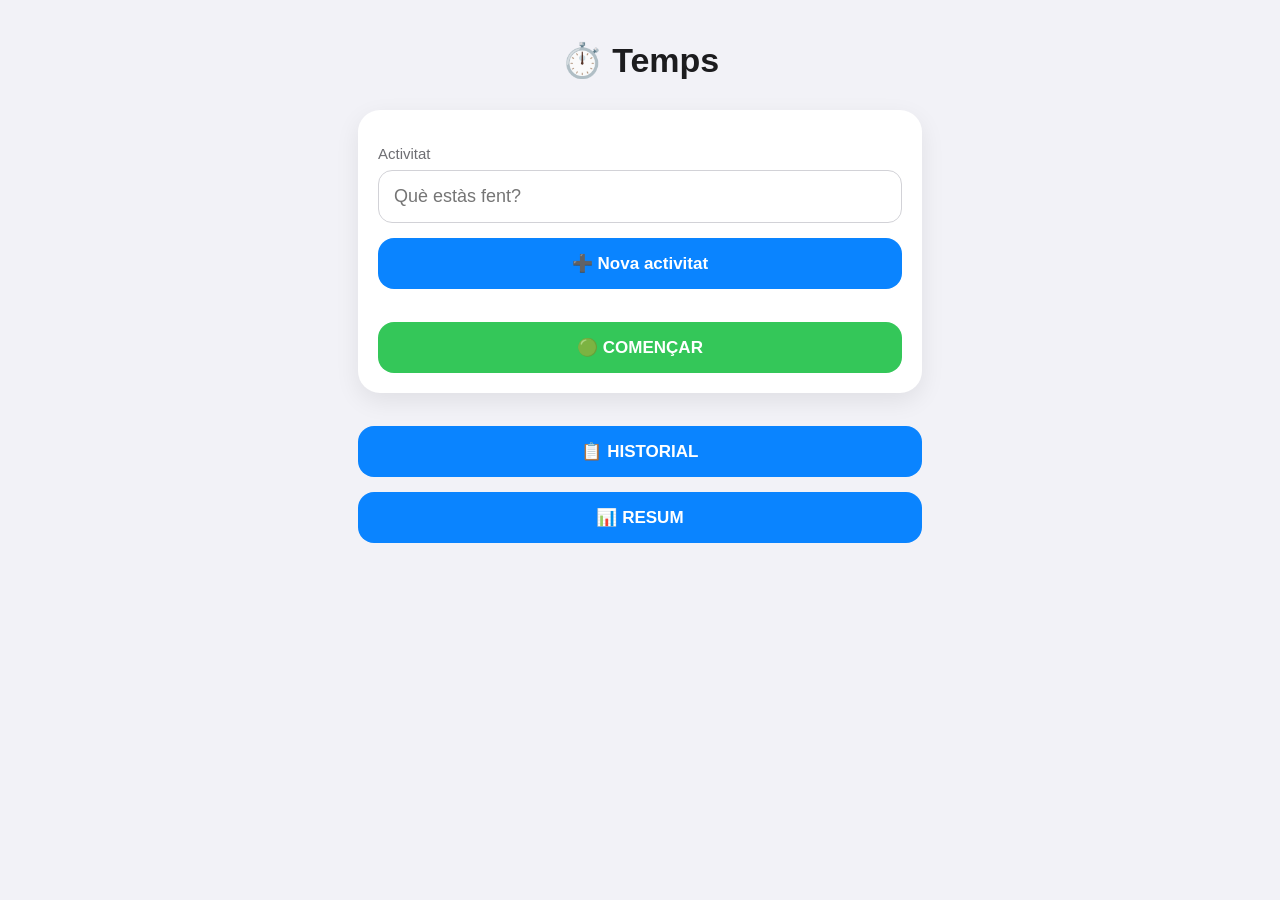
<file: index.html>
<!DOCTYPE html>
<html lang="ca">

<head>

<meta charset="UTF-8">

<meta name="viewport"
content="width=device-width, initial-scale=1">

<title>Temps</title>

<link rel="stylesheet" href="style.css">

<link rel="manifest" href="manifest.json">
<link rel="icon" href="/Temps2/icon-192.png" sizes="192x192" type="image/png">
<link rel="icon" href="/Temps2/icon-512.png" sizes="512x512" type="image/png">
<link rel="icon" href="/Temps2/icon-1024.png" sizes="1024x1024" type="image/png">
<link rel="apple-touch-icon" href="/Temps2/icon-192.png">
<meta name="theme-color" content="#0a84ff">
<meta name="apple-mobile-web-app-capable" content="yes">
<meta name="apple-mobile-web-app-status-bar-style" content="default">
<meta name="apple-mobile-web-app-title" content="Temps">

</head>


<body>

<div class="app">


<h1>⏱️ Temps</h1>



<div class="targeta" id="pantallaInici">


<label>Activitat</label>


<input
id="nomActivitat"
type="text"
placeholder="Què estàs fent?">



<button
id="novaActivitat"
class="primari">

➕ Nova activitat

</button>



<div
id="llistaActivitats"
class="preferides">

</div>




<button
id="botoComencar"
class="verd">

🟢 COMENÇAR

</button>


</div>




<div
id="activitatActiva"
class="targeta ocult">


<div class="estat">

🔴 EN CURS

</div>



<h2 id="nomMostrat"></h2>



<div
id="temps"
class="rellotge">

00:00:00

</div>



<p id="horaInici"></p>




<button
id="botoFinalitzar"
class="vermell">

🔴 FINALITZAR

</button>


</div>




<button
class="primari"
onclick="location.href='historial.html'">

📋 HISTORIAL

</button>



<button
class="primari"
onclick="location.href='resum.html'">

📊 RESUM

</button>



</div>



<script src="dades.js"></script>
<script src="app.js"></script>
<script>
if ("serviceWorker" in navigator) {
    navigator.serviceWorker.register("service-worker.js");
}
</script>

</body>

</html>
<!-- Cache refresh v3 -->
</file>
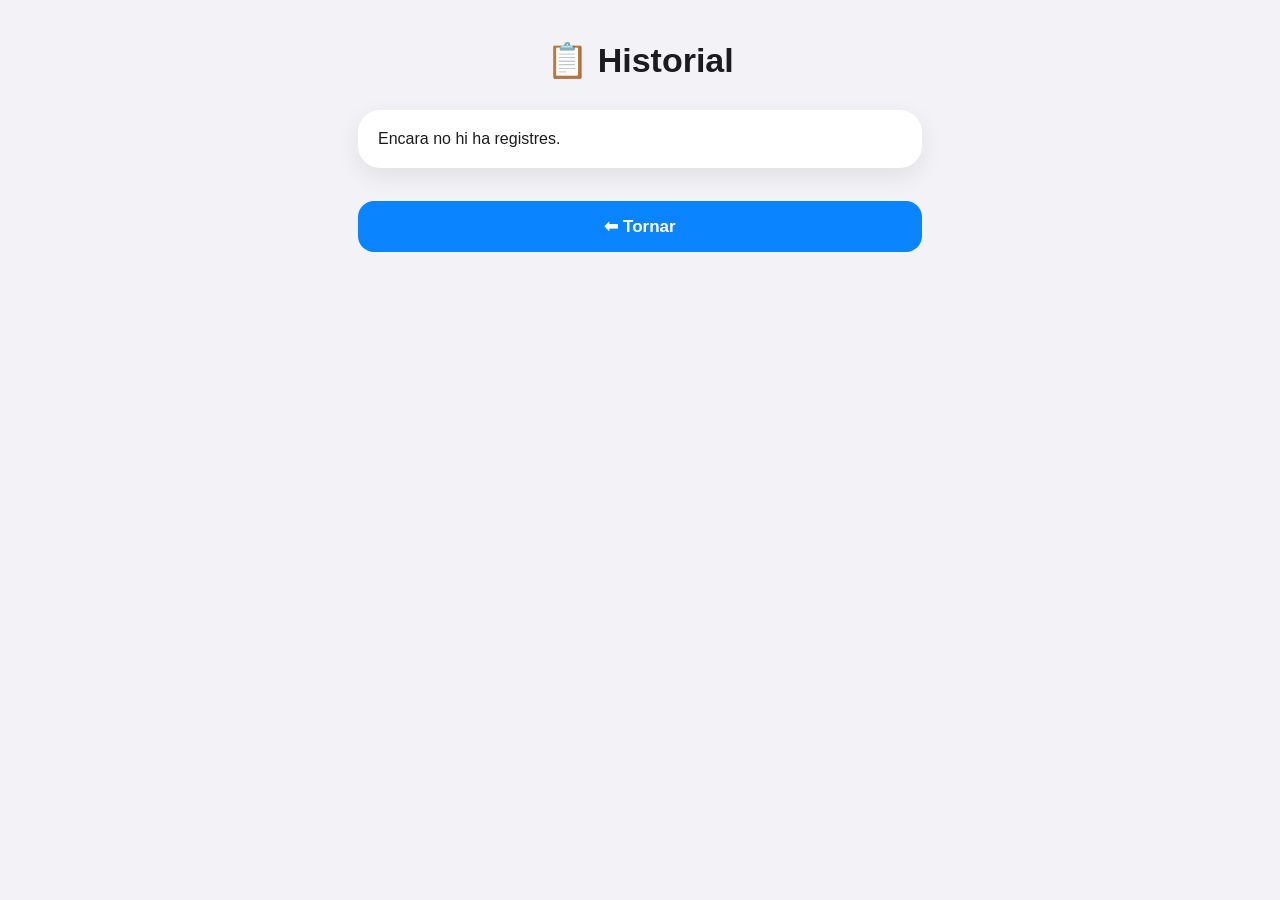
<file: historial.html>
<!DOCTYPE html>
<html lang="ca">

<head>
    <meta charset="UTF-8">

    <meta
        name="viewport"
        content="width=device-width, initial-scale=1">

    <title>Historial - Temps</title>

    <link rel="stylesheet" href="style.css">
    <link rel="manifest" href="manifest.json">

    <meta name="theme-color" content="#0a84ff">
    <meta name="apple-mobile-web-app-capable" content="yes">
    <meta
        name="apple-mobile-web-app-status-bar-style"
        content="default">
</head>

<body>

<div class="app">

    <h1>📋 Historial</h1>

    <div id="llistaHistorial"></div>

    <button
        class="primari"
        onclick="location.href='index.html'">

        ⬅ Tornar

    </button>

</div>


<!-- NOU REGISTRE -->

<div id="modalNou" class="modal ocult">

    <div class="finestra">

        <h2>➕ Nou registre</h2>

        <label>Activitat</label>

        <input
            id="novaActivitat"
            type="text"
            readonly>


        <label>Data d'entrada</label>

        <input
            id="novaDataEntrada"
            type="date">


        <label>Hora d'entrada</label>

        <input
            id="novaEntrada"
            type="time">


        <label>Data de sortida</label>

        <input
            id="novaDataSortida"
            type="date">


        <label>Hora de sortida</label>

        <input
            id="novaSortida"
            type="time">


        <button
            id="guardarNou"
            class="verd">

            💾 Guardar

        </button>


        <button
            id="cancelarNou"
            class="vermell">

            Cancel·lar

        </button>

    </div>

</div>


<!-- EDITAR REGISTRE -->

<div id="modalEditar" class="modal ocult">

    <div class="finestra">

        <h2>✏️ Editar registre</h2>

        <label>Activitat</label>

        <input
            id="editActivitat"
            type="text"
            readonly>


        <label>Data i hora d'entrada</label>

        <input
            id="editInici"
            type="datetime-local">


        <label>Data i hora de sortida</label>

        <input
            id="editFinal"
            type="datetime-local">


        <button
            id="guardarEdit"
            class="verd">

            💾 Guardar canvis

        </button>


        <button
            id="cancelarEdit"
            class="vermell">

            Cancel·lar

        </button>

    </div>

</div>


<script src="dades.js"></script>
<script src="historial.js"></script>

<script>
if ("serviceWorker" in navigator) {
    navigator.serviceWorker.register("service-worker.js");
}
</script>

</body>

</html>
</file>
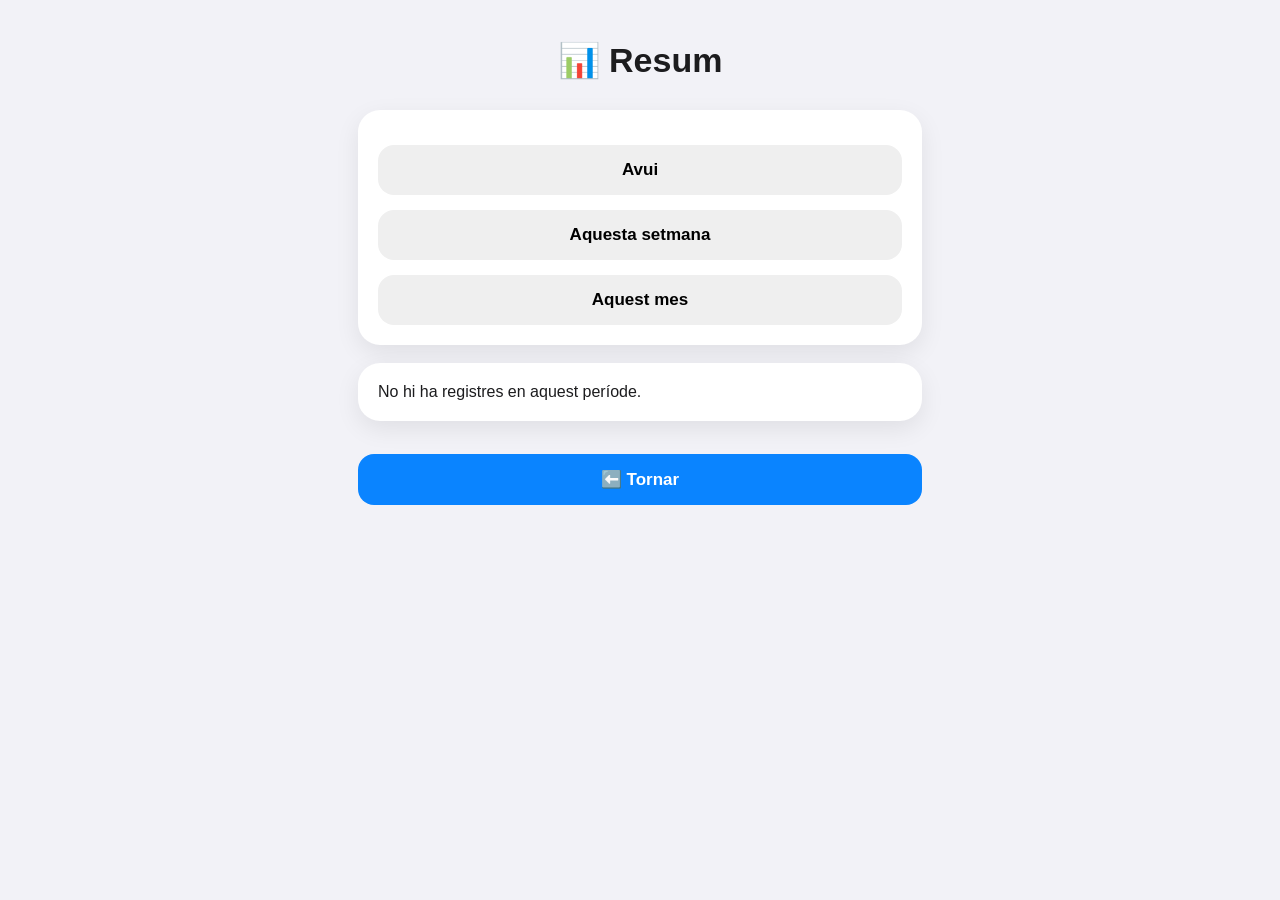
<file: resum.html>
<!DOCTYPE html>
<html lang="ca">

<head>

<meta charset="UTF-8">

<meta name="viewport"
content="width=device-width, initial-scale=1">

<title>Temps - Resum</title>

<link rel="stylesheet" href="style.css">

</head>


<body>

<div class="app">


<h1>📊 Resum</h1>



<div class="targeta">


<button
onclick="filtrar('avui')">

Avui

</button>


<button
onclick="filtrar('setmana')">

Aquesta setmana

</button>


<button
onclick="filtrar('mes')">

Aquest mes

</button>


</div>





<div id="resultat"></div>





<button
class="primari"
onclick="tornar()">

⬅️ Tornar

</button>



</div>



<script src="resum.js"></script>


</body>

</html>
</file>
<file: style.css>
*{
    margin:0;
    padding:0;
    box-sizing:border-box;
    font-family:-apple-system,BlinkMacSystemFont,"Segoe UI",sans-serif;
}

body{
    background:#f2f2f7;
    color:#1c1c1e;
    min-height:100vh;
}

.app{
    max-width:600px;
    margin:auto;
    padding:20px 18px 100px;
}

h1{
    text-align:center;
    margin:20px 0 30px;
    font-size:34px;
    font-weight:700;
}

h2{
    margin-bottom:15px;
}

.targeta,
.activitatHistorial,
.registre{
    background:white;
    border-radius:22px;
    padding:20px;
    margin-bottom:18px;
    box-shadow:0 8px 25px rgba(0,0,0,.08);
}

label{
    display:block;
    margin:15px 0 8px;
    font-size:15px;
    color:#6e6e73;
}

input{
    width:100%;
    padding:15px;
    font-size:18px;
    border-radius:14px;
    border:1px solid #d2d2d7;
    background:white;
}

button{
    width:100%;
    border:0;
    border-radius:16px;
    padding:15px;
    font-size:17px;
    font-weight:600;
    cursor:pointer;
    margin-top:15px;
}

button:active{
    transform:scale(.98);
}

.primari{
    background:#0a84ff;
    color:white;
}

.verd{
    background:#34c759;
    color:white;
}

.vermell{
    background:#ff3b30;
    color:white;
}

.ocult{
    display:none!important;
}


.estat{
    text-align:center;
    color:#ff3b30;
    font-weight:bold;
}


.rellotge{
    font-size:48px;
    text-align:center;
    font-weight:700;
    letter-spacing:2px;
    margin:20px 0;
}



/* ==========================
   ACTIVITATS INICI
========================== */


.preferides{
    display:flex;
    flex-direction:column;
    gap:8px;
    margin-top:18px;
}


.activitatBoton{
    display:flex;
    gap:8px;
    align-items:center;
}


.botoActivitat{
    flex:1;
    margin:0;
    background:white;
    color:#0a84ff;
    border:1px solid #d2d2d7;
}


.petitEditar,
.petitEliminar{
    width:45px;
    padding:10px;
    margin:0;
    font-size:16px;
}


.petitEditar{
    background:#e5f0ff;
}


.petitEliminar{
    background:#ffe5e5;
}



/* ==========================
   MODALS
========================== */


.modal{
    position:fixed;
    inset:0;
    background:rgba(0,0,0,.35);
    display:flex;
    align-items:center;
    justify-content:center;
    padding:20px;
    backdrop-filter:blur(5px);
}


.finestra{
    width:100%;
    max-width:420px;
    background:white;
    border-radius:24px;
    padding:22px;
}



/* ==========================
   HISTORIAL TAULA
========================== */


.capcaleraHistorial,
.filaHistorial{

    display:grid;

    grid-template-columns:
    55px
    90px
    80px
    80px
    90px
    70px;

    gap:6px;

    align-items:center;

}


.capcaleraHistorial{

    font-size:12px;
    font-weight:bold;
    color:#6e6e73;
    padding-bottom:10px;
    border-bottom:1px solid #ddd;

}


.filaHistorial{

    padding:12px 0;
    border-bottom:1px solid #eee;
    font-size:14px;

}


.accionsHistorial{

    display:flex;
    gap:5px;

}


.accionsHistorial button{

    width:auto;
    padding:7px;
    margin:0;
    font-size:13px;

}


.totalActivitat{

    margin-top:15px;
    padding-top:15px;
    border-top:2px solid #ddd;
    text-align:right;
    font-size:17px;

}

.horesDecimals{

    color:#6e6e73;
    font-size:.9em;
    font-weight:500;
    margin-left:10px;

}

.capcaleraActivitat{

    display:flex;
    justify-content:space-between;
    align-items:center;
    gap:10px;
    margin-bottom:15px;

}


.capcaleraActivitat h2{

    margin:0;

}


.accionsActivitat{

    display:flex;
    gap:6px;

}


.botoPetit{

    width:auto;
    min-width:42px;
    padding:8px 12px;
    margin:0;
    font-size:13px;
    border-radius:10px;

}

/* ==========================
   RESPONSIVE
========================== */




@media(max-width:600px){

    .capcaleraHistorial,
    .filaHistorial{

        grid-template-columns:
        40px
        70px
        55px
        55px
        70px
        50px;

        font-size:12px;

    }


    .rellotge{

        font-size:40px;

    }


    .capcaleraActivitat{

        flex-direction:column;

        align-items:stretch;

    }


    .accionsActivitat{

        justify-content:center;

        flex-wrap:wrap;

    }

}
</file>
